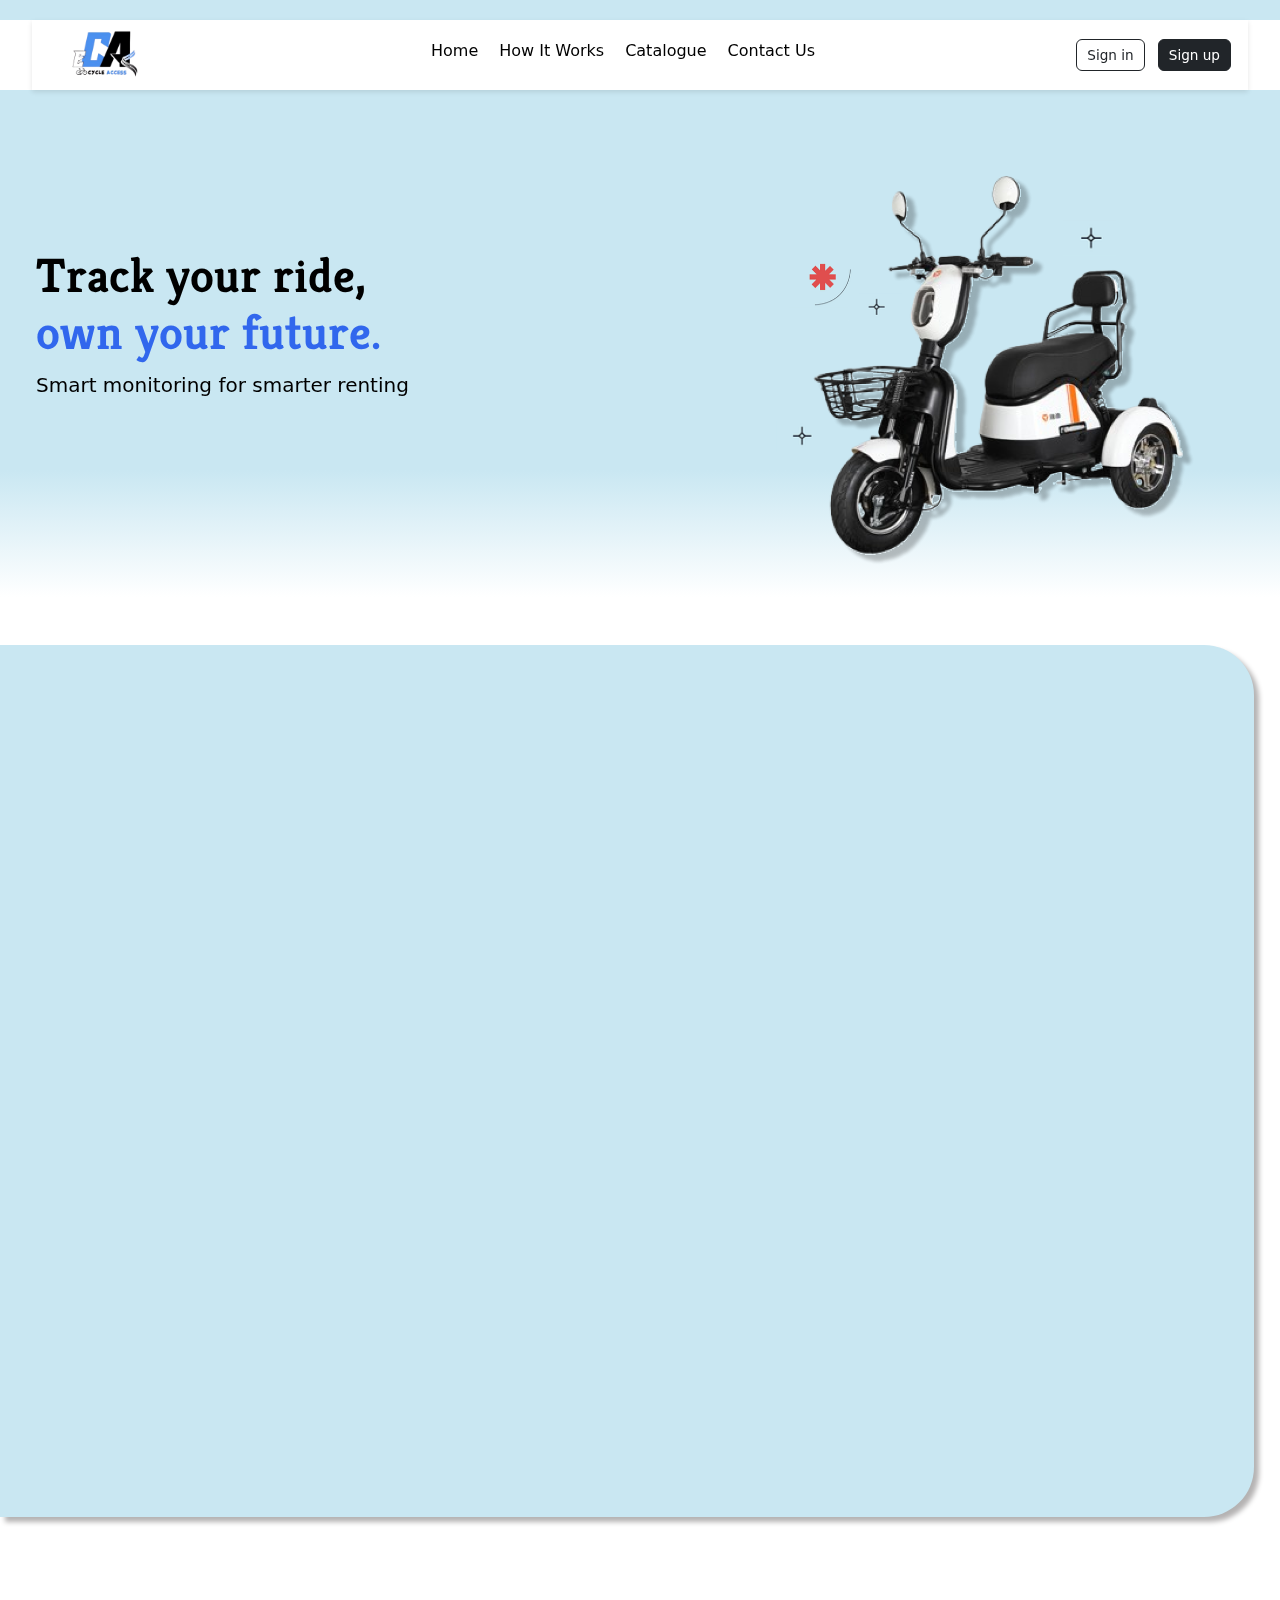
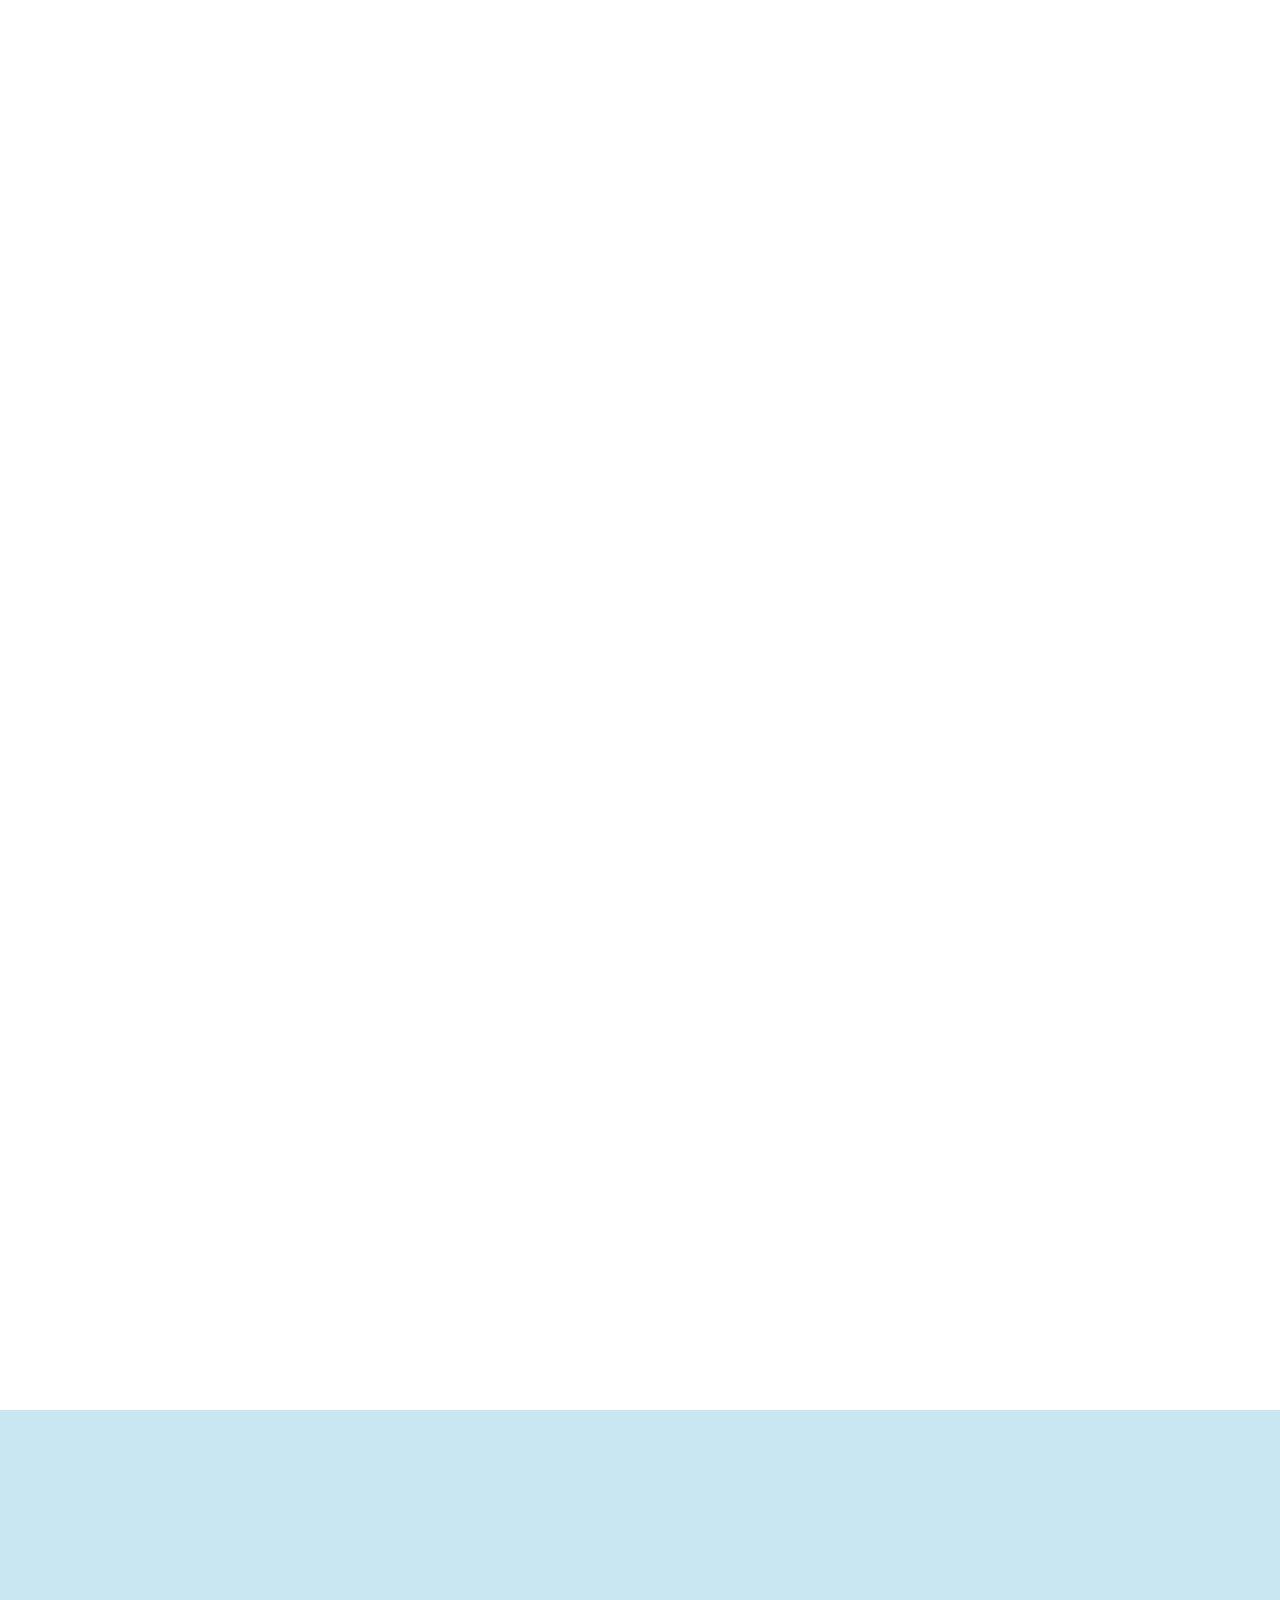
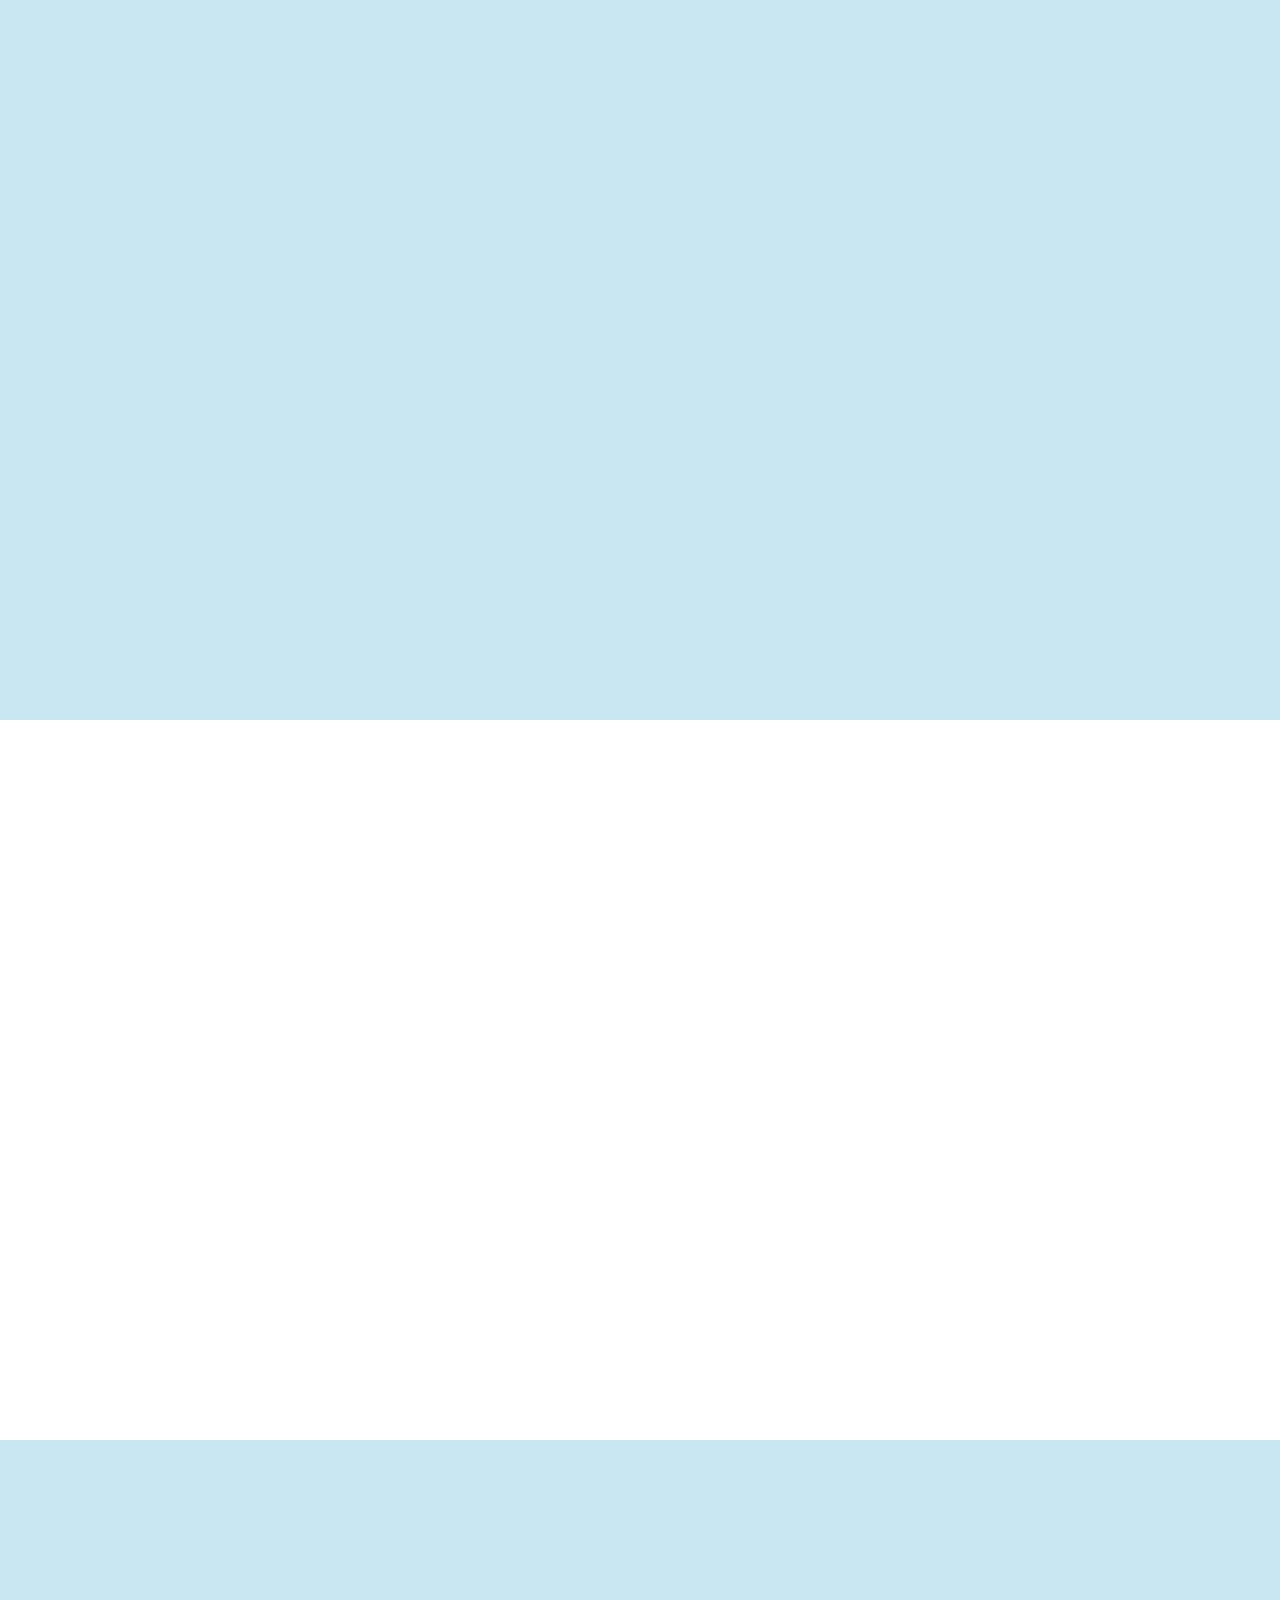
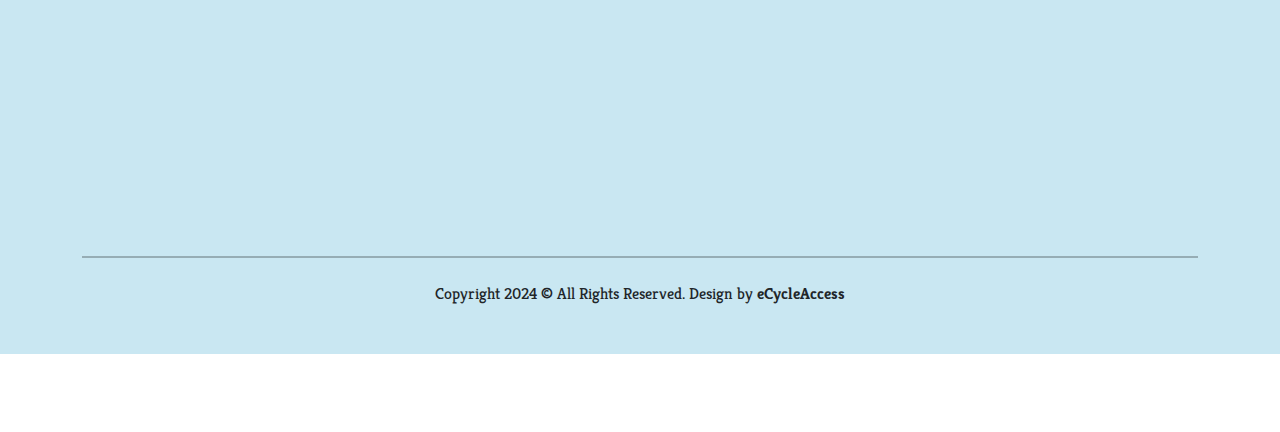
<file: index.html>
<!DOCTYPE html>
<html lang="en">

<head>
    <link rel="shortcut icon" href="img/logoicon.png" type="image/x-icon">
    <title>eCycleAccess</title>
    <meta charset="utf-8">
    <meta name="viewport" content="width=device-width, initial-scale=1">
    <link href="https://fonts.googleapis.com/css2?family=Kreon:wght@400;700&family=Inter:wght@400;500;700&display=swap"
        rel="stylesheet">
    <link rel="stylesheet" href="https://cdnjs.cloudflare.com/ajax/libs/font-awesome/6.7.1/css/all.min.css">
    <link rel="stylesheet" href="https://cdn.jsdelivr.net/npm/bootstrap@5.3.0-alpha3/dist/css/bootstrap.min.css">
    <link href="https://cdn.jsdelivr.net/npm/aos@2.3.4/dist/aos.css" rel="stylesheet">
    <link rel="stylesheet" href="css/index.css">
</head>

<body>
    <div class="container-fluid navbg">
    </div>

    <!-- Navbar -->
    <nav class="navbar container-fluid navbar-expand-sm sticky-top text-center mx-auto">
        <div class="container-fluid">
            <a class="navbar-brand" href="#home">
                <img src="img/mainlogo.png" alt="Logo" height="50">
            </a>
            <button class="navbar-toggler" type="button" data-bs-toggle="collapse" data-bs-target="#mynavbar">
                <span class="navbar-toggler-icon"></span>
            </button>
            <div class="collapse navbar-collapse" id="mynavbar">
                <ul class="navbar-nav ms-auto">
                    <li class="nav-item">
                        <a class="nav-link" href="#home">Home</a>
                    </li>
                    <li class="nav-item">
                        <a class="nav-link" href="#hiw">How It Works</a>
                    </li>
                    <li class="nav-item">
                        <a class="nav-link" href="#catalogue">Catalogue</a>
                    </li>
                    <li class="nav-item">
                        <a class="nav-link mb-2" href="#contacts">Contact Us</a>
                    </li>
                </ul>
                <form class="d-inline-block ms-auto">
                    <div>
                        <a href="signInForm.html" class="btn btn-outline-dark me-2">Sign in</a>
                        <a href="signUpForm.html" class="btn btn-dark">Sign up</a>
                    </div>
                </form>
            </div>
        </div>
    </nav>

    <!-- Main content -->
    <main id="home">
        <div class="container-fluid main-content" style="background-color: #f8f9fa; overflow: hidden;">
            <div class="row align-items-center">
                <!-- Text Content -->
                <div class="col-12 col-md-6 p-4 p-md-5 text-center text-md-start text-black" data-aos="fade-right"
                    data-aos-duration="800">
                    <h3 class="display-5 fw-bold">
                        Track your ride, <br><span>own your future.</span>
                    </h3>
                    <p class="lead">Smart monitoring for smarter renting</p>
                </div>
                <!-- Image Content -->
                <div class="col-12 col-md-6 d-flex justify-content-center align-items-center" data-aos="zoom-in"
                    data-aos-duration="800">
                    <img src="img/Main BGIMG.png" alt="E-bike Image" class="img-fluid w-100"
                        style="max-width: 500px; max-height: 100%; object-fit: contain;">
                </div>
            </div>
        </div>
    </main>

    <div class="w-100 mb-5"></div>


    <section id="hiw" class="py-5 mt-5">
        <div class="container text-dark holder">
            <div class="row about">
                <!-- Introduction Column -->
                <div class="col-lg-4 col-12 d-flex flex-column justify-content-center text-center text-lg-start p-5"
                    data-aos="fade-up" data-aos-duration="200">
                    <h4>How E-bike and E-trike Rent-to-Own Works</h4>
                    <p>
                        Rent-to-Own Programs for e-bikes and e-trikes offer a flexible and affordable way to acquire
                        these sustainable vehicles.
                    </p>
                </div>

                <!-- Steps Column -->
                <div class="col-lg-8 col-12">
                    <div class="row content px-3 px-lg-5">
                        <!-- Step 01 -->
                        <div class="col-lg-6 col-md-6 col-sm-12 mb-4" data-aos="fade-up" data-aos-delay="200">
                            <div class="step-number me-3">01</div>
                            <div class="stepcontent">
                                <h5>Selection & Application</h5>
                                <p>
                                    Choose your e-bike or e-trike and submit an application with required IDs and
                                    Barangay Clearance. The provider will review your eligibility.
                                </p>
                            </div>
                        </div>

                        <!-- Step 02 -->
                        <div class="col-lg-6 col-md-6 col-sm-12 mb-4" data-aos="fade-up" data-aos-delay="200">
                            <div class="step-number me-3">02</div>
                            <div class="stepcontent">
                                <h5>Contract & Agreement</h5>
                                <p>
                                    Upon approval, sign a contract detailing monthly payments, total duration, and any
                                    fees.
                                </p>
                            </div>
                        </div>

                        <div class="w-100 mb-4"></div>

                        <!-- Step 03 -->
                        <div class="col-lg-6 col-md-6 col-sm-12 mb-4" data-aos="fade-up" data-aos-delay="200">
                            <div class="step-number me-3">03</div>
                            <div class="stepcontent">
                                <h5>Monthly Payments</h5>
                                <p>
                                    Make regular payments according to the contract terms, typically for 12-24 months.
                                </p>
                            </div>
                        </div>

                        <!-- Step 04 -->
                        <div class="col-lg-6 col-md-6 col-sm-12 mb-4" data-aos="fade-up" data-aos-delay="200">
                            <div class="step-number me-3">04</div>
                            <div class="stepcontent">
                                <h5>Ownership</h5>
                                <p>
                                    Once all payments are complete, you own the e-bike or e-trike.
                                </p>
                            </div>
                        </div>
                    </div>
                </div>
            </div>
        </div>
    </section>

    <section id="catalogue" class="container">
        <!-- Popular Section -->
        <div data-aos="fade-up">
            <h4>Popular</h4>

            <div id="popularCarousel" class="carousel slide d-md-none" data-bs-ride="carousel">
                <div class="carousel-inner" id="carouselPopularItems"></div>
                <button class="carousel-control-prev" type="button" data-bs-target="#popularCarousel"
                    data-bs-slide="prev">
                    <span class="carousel-control-prev-icon" aria-hidden="true"></span>
                    <span class="visually-hidden">Previous</span>
                </button>
                <button class="carousel-control-next" type="button" data-bs-target="#popularCarousel"
                    data-bs-slide="next">
                    <span class="carousel-control-next-icon" aria-hidden="true"></span>
                    <span class="visually-hidden">Next</span>
                </button>
            </div>

            <div class="row d-none d-md-flex" id="gridPopularItems"></div>
        </div>

        <!-- Recommendation Section -->
        <div data-aos="fade-up">
            <h4>Recommendation</h4>

            <!-- Carousel for Smaller Devices -->
            <div id="recommendationCarousel" class="carousel slide d-md-none" data-bs-ride="carousel">
                <div class="carousel-inner" id="carouselItems">
                    <!-- Carousel items will be inserted here by JavaScript -->
                </div>
                <button class="carousel-control-prev" type="button" data-bs-target="#recommendationCarousel"
                    data-bs-slide="prev">
                    <span class="carousel-control-prev-icon" aria-hidden="true"></span>
                    <span class="visually-hidden">Previous</span>
                </button>
                <button class="carousel-control-next" type="button" data-bs-target="#recommendationCarousel"
                    data-bs-slide="next">
                    <span class="carousel-control-next-icon" aria-hidden="true"></span>
                    <span class="visually-hidden">Next</span>
                </button>
            </div>

            <!-- Grid for Larger Devices -->
            <div class="row d-none d-md-flex" id="gridItems">
                <!-- Grid items will be inserted here by JavaScript -->
            </div>
        </div>
        <div class="row d-none d-md-flex" id="gridPopularItems"></div>

        <div class="text-center mt-4" data-aos="fade-up" data-aos-delay="100">
            <button id="showMoreBtn" class="btn btn-primary">Show More</button>
        </div>

        <div id="moreProducts" class="d-none">
            <h4 class="text-center mt-5">More Products</h4>

            <div id="carouselMoreItems" class="carousel slide d-md-none" data-bs-ride="carousel" data-aos="fade-in"
                data-aos-delay="100">
                <div class="carousel-inner" id="carouselMoreItemsContent"></div>
                <button class="carousel-control-prev" type="button" data-bs-target="#carouselMoreItems"
                    data-bs-slide="prev">
                    <span class="carousel-control-prev-icon" aria-hidden="true"></span>
                    <span class="visually-hidden">Previous</span>
                </button>
                <button class="carousel-control-next" type="button" data-bs-target="#carouselMoreItems"
                    data-bs-slide="next">
                    <span class="carousel-control-next-icon" aria-hidden="true"></span>
                    <span class="visually-hidden">Next</span>
                </button>
            </div>

            <div class="row d-none d-md-flex" id="gridMoreItems" data-aos="fade-in" data-aos-delay="100"></div>
        </div>

    </section>

    <div class="container justify-content-center titlecontacts">
        <h1 class="display-3 display-sm-4 display-md-5 display-lg-4" data-aos="fade-up">Contact <span>Us</span></h1>
    </div>
    <section id="contacts">
        <div class="container-fluid ">
            <div class="row">
                <div class="col-11 mx-auto text-center intro" data-aos="zoom-in">
                    <p>We’d love to hear from you ! Whether you have a question, comment, suggestion, please feel free
                        to contact us.</p>
                </div>
                <div class="col-12 col-md-6 d-flex justify-content-center align-items-center" data-aos="zoom-in"
                    data-aos-delay="200">
                    <img src="img/Main BGIMG.png" class="img-fluid" alt="Responsive Image">
                </div>
                <div class="col-12 col-md-6 align-items-center container-fluid" data-aos="fade-up" data-aos-delay="200">
                    <div class="contactform">
                        <form class="form">
                            <div class="descr text-center">Get in <span>Touch</span></div>
                            <div class="input">
                                <input required autocomplete="off" type="text" id="name">
                                <label for="name">Name :</label>
                            </div>

                            <div class="input">
                                <input required autocomplete="off" name="email" type="email" id="email">
                                <label for="email">E-mail :</label>
                            </div>

                            <div class="input">
                                <input required autocomplete="off" name="contactno" type="tel" id="contactno">
                                <label for="contactno">Contact No :</label>
                            </div>

                            <div class="input">
                                <textarea required cols="30" rows="1" id="message"></textarea>
                                <label for="message">Message :</label>
                            </div>
                            <button class="btn btn-primary">Submit</button>
                        </form>
                    </div>
                    <div class="socmeds">
                        <h5 data-aos="fade-in" data-aos-delay="40">Follow Us On</h5>
                        <div class="row d-flex align-items-center">
                            <div class="icon">
                                <img src="img/Facebook.png" alt="fb" class="avatar" data-aos="fade-up"
                                    data-aos-delay="50">
                                <img src="img/Instagram.png" alt="ig" class="avatar" data-aos="fade-up"
                                    data-aos-delay="80">
                                <img src="img/Youtube.png" alt="yt" class="avatar" data-aos="fade-up"
                                    data-aos-delay="100">
                                <img src="img/Twitter.png" alt="x" class="avatar" data-aos="fade-up"
                                    data-aos-delay="120">
                            </div>
                        </div>
                    </div>
                </div>
            </div>
        </div>
    </section>
    <div class="container-fluid map-container">
        <iframe
            src="https://www.google.com/maps/embed?pb=!1m18!1m12!1m3!1d3925.9697333789322!2d123.94433857325608!3d10.264022268439627!2m3!1f0!2f0!3f0!3m2!1i1024!2i768!4f13.1!3m3!1m2!1s0x33a99b645bd75867%3A0xfad83142dc06e27e!2sEBIKE%20NWOW%20DEALER%20CORDOVA%20BRANCH!5e0!3m2!1sen!2sph!4v1733141724147!5m2!1sen!2sph"
            allowfullscreen="" loading="lazy" referrerpolicy="no-referrer-when-downgrade" data-aos="zoom-in">
        </iframe>
    </div>

    <footer class="footer py-5">
        <div class="container" data-aos="fade-up">
            <div class="row text-center justify-content-center text-md-start">
                <div class="col-12 col-md-3 mb-3 mb-md-0">
                    <a href="#">
                        <img src="img/mainlogo.png" alt="Logo" height="100" class="mb-3">
                    </a>
                    <p class="slogan fw-light text-center">Track your ride, own your future</p>
                    <div class="d-flex justify-content-center gap-2 mt-3 mb-4">
                        <img src="img/Facebook.png" alt="Facebook" class="social-icon" width="30">
                        <img src="img/Instagram.png" alt="Instagram" class="social-icon" width="30">
                        <img src="img/Youtube.png" alt="YouTube" class="social-icon" width="30">
                        <img src="img/Twitter.png" alt="Twitter" class="social-icon" width="30">
                    </div>
                </div>
            </div>

            <div class="row text-center text-md-start justify-content-center">
                <div class="col-12 col-sm-3 mb-3 mb-md-0" data-aos="fade-up">
                    <h5 class="fw-bold">Quick Links</h5>
                    <ul class="list-unstyled">
                        <li><a href="#" class="text-decoration-none text-dark">How It Works</a></li>
                        <li><a href="#" class="text-decoration-none text-dark">Catalogue</a></li>
                        <li><a href="#" class="text-decoration-none text-dark">Contact Us</a></li>
                    </ul>
                </div>

                <div class="col-12 col-sm-3 mb-3 mb-md-0" data-aos="fade-up">
                    <h5 class="fw-bold">Services</h5>
                    <ul class="list-unstyled">
                        <li><a href="#" class="text-decoration-none text-dark">Lorem Ipsum</a></li>
                        <li><a href="#" class="text-decoration-none text-dark">Lorem Ipsum</a></li>
                        <li><a href="#" class="text-decoration-none text-dark">Lorem Ipsum</a></li>
                    </ul>
                </div>

                <div class="col-12 col-sm-3 mb-3 mb-md-0" data-aos="fade-up">
                    <h5 class="fw-bold">Information</h5>
                    <ul class="list-unstyled info">
                        <li><i class="fa-solid fa-phone-volume me-2"></i>
                            <a href="#" class="text-decoration-none text-dark">+63 123-4567-891</a>
                        </li>
                        <li><i class="fa-solid fa-envelope me-2"></i>
                            <a href="#" class="text-decoration-none text-dark">ecycleaccess@gmail.com</a>
                        </li>
                        <li><i class="fa-solid fa-map-location-dot me-2"></i>
                            <a href="#" class="text-decoration-none text-dark">123 Poblacion St., Blg City, PKU
                                12345</a>
                        </li>
                    </ul>
                </div>

                <div class="col-12 col-sm-3 mb-3 mb-md-0" data-aos="fade-up">
                    <h5 class="fw-bold">Opening Hours</h5>
                    <ul class="list-unstyled">
                        <li>Monday - Friday (8:00 am - 5:00 pm)</li>
                    </ul>
                </div>
            </div>
        </div>

        <!-- Divider Line -->
        <div class="container">
            <hr class="divider-line my-4">
        </div>

        <!-- Footer Credits -->
        <p class="text-center mb-0">
            Copyright 2024 © All Rights Reserved. Design by <strong>eCycleAccess</strong>
        </p>
    </footer>
    <script src="https://cdn.jsdelivr.net/npm/aos@2.3.4/dist/aos.js"></script>
    <script src="https://cdn.jsdelivr.net/npm/bootstrap@5.3.0-alpha1/dist/js/bootstrap.bundle.min.js"></script>
    <script src="script.js"></script>

</body>

</html>
</file>
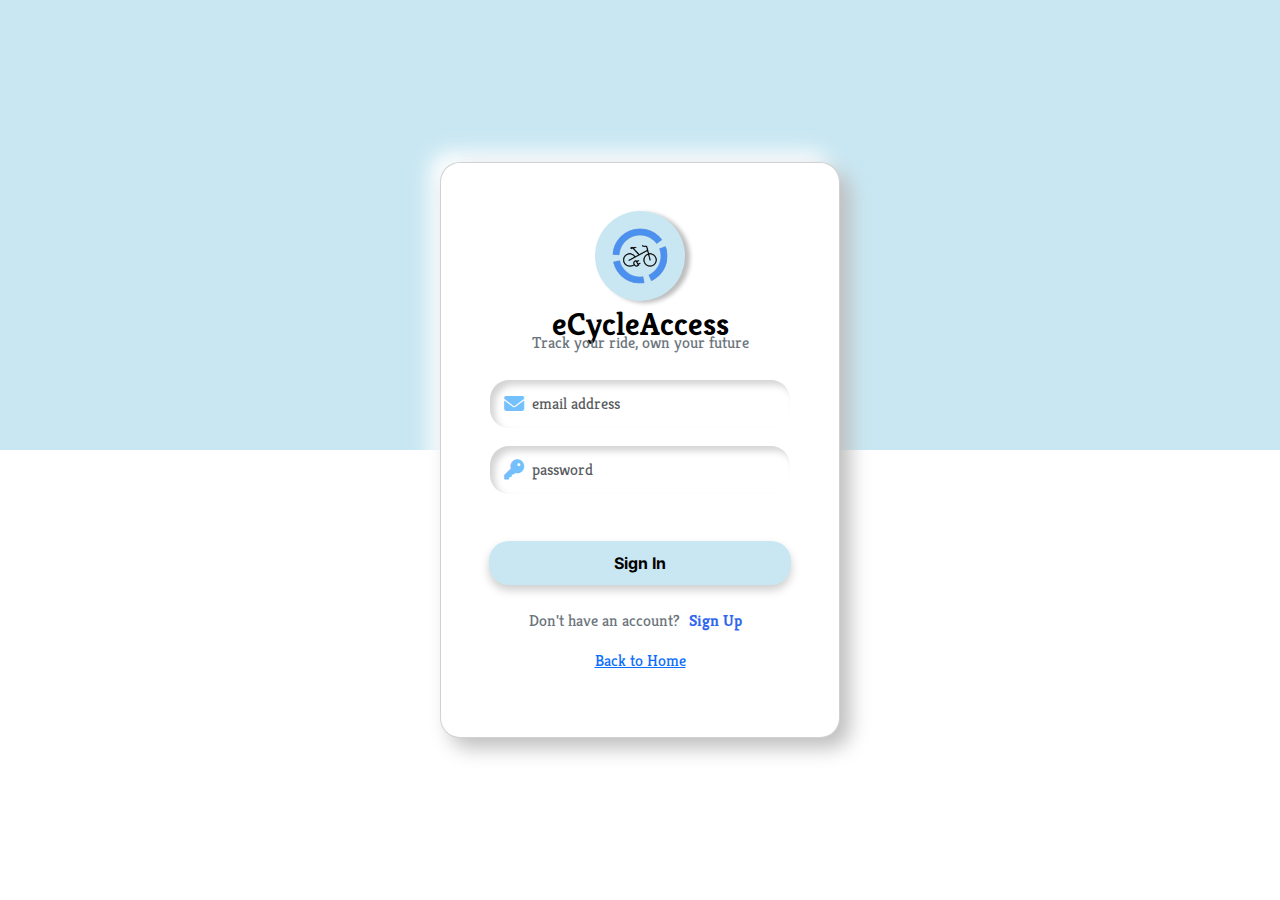
<file: signInForm.html>
<!DOCTYPE html>
<html lang="en">

<head>
    <meta charset="UTF-8">
    <meta name="viewport" content="width=device-width, initial-scale=1.0">
    <title>eCycleAccess - Sign In/Sign Up</title>
    <link href="https://cdn.jsdelivr.net/npm/bootstrap@5.3.0-alpha3/dist/css/bootstrap.min.css" rel="stylesheet">
    <link rel="stylesheet" href="https://cdnjs.cloudflare.com/ajax/libs/font-awesome/6.7.1/css/all.min.css">
    <link href="https://fonts.googleapis.com/css2?family=Kreon:wght@400;700&family=Inter:wght@400;500;700&display=swap"
        rel="stylesheet">
    <link href="https://cdn.jsdelivr.net/npm/aos@2.3.4/dist/aos.css" rel="stylesheet">
    <link rel="stylesheet" href="css/signIn.css">
    <link rel="stylesheet" href="css/animation.css">
</head>
<body>
    <!-- Main Content -->
    <div class="container-fluid custom-bg vh-100 d-flex justify-content-center align-items-center">
        <div class="card container-fluid neumorphic p-5 fade-in-slide-up">
            <!-- Sign In and Sign Up Forms Wrapper -->
            <div class="form-wrapper">
                <!-- Sign In Form -->
                <form id="sign-in-form" class="form active fade-in-slide-up">
                    <div class="text-center mb-4 logoholder">
                        <div class="container roundbg"></div>
                        <img src="img/logoicon.png" class="iconlogo" alt="Bike Icon">
                        <h2 class=" text-dark logotxt">eCycleAccess</h2>
                        <p class="text-muted logotxt">Track your ride, own your future</p>
                    </div>
                    <div class="mb-3 input-icons">
                        <i class="fa-solid fa-envelope icon"></i>
                        <input type="email" class="form-control neumorphic-input" placeholder="email address" required>
                    </div>
                    <div class="mb-3 input-icons">
                        <i class="fa-solid fa-key icon"></i>
                        <input type="password" class="form-control neumorphic-input" placeholder="password" required>
                    </div>
                    <div class="d-grid">
                        <button type="submit" class="btn neumorphic-btn" >Sign In</button>
                    </div>
                    <p class="mt-4 text-muted text-center btmtxt">
                        Don't have an account? <a class="switch text-primary signup" href="signUpForm.html">Sign Up</a>
                    </p>
                    <p class="text-center bth"> <a href="index.html">Back to Home</a></p>
                </form>

               </div>
        </div>
    </div>
    </div>
    <script src="https://cdn.jsdelivr.net/npm/bootstrap@5.3.0-alpha3/dist/js/bootstrap.bundle.min.js"></script>
    <!-- <script>
        // Form Switching Logic
        const switchToSignup = document.getElementById("switch-to-signup");
        const switchToSignin = document.getElementById("switch-to-signin");

        const signInForm = document.getElementById("sign-in-form");
        const signUpForm = document.getElementById("sign-up-form");

        switchToSignup.addEventListener("click", () => {
            signInForm.classList.remove("active");
            signUpForm.classList.add("active");
        });

        switchToSignin.addEventListener("click", () => {
            signUpForm.classList.remove("active");
            signInForm.classList.add("active");
        });

    </script> -->
</body>

</html>
</file>
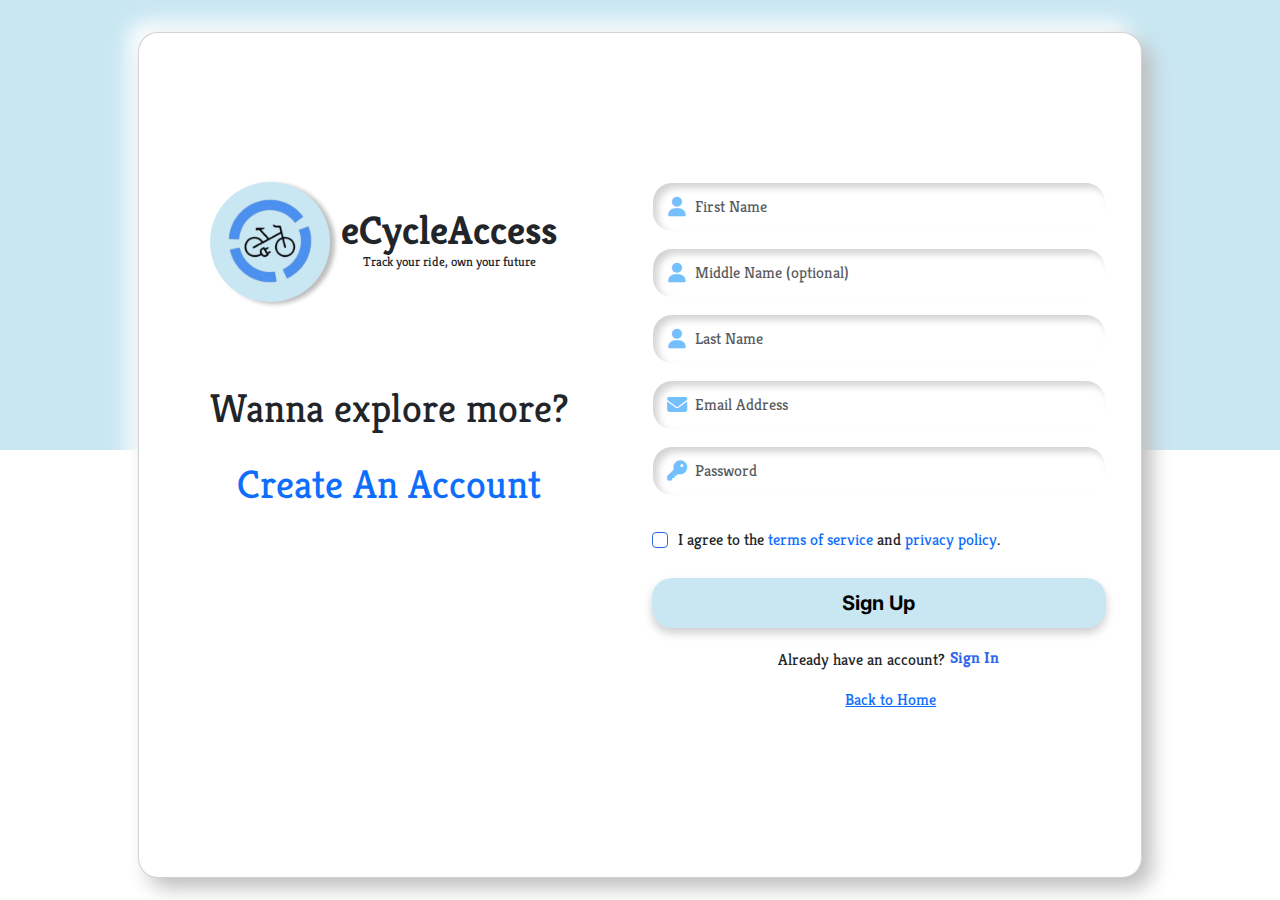
<file: signUpForm.html>
<!DOCTYPE html>
<html lang="en">
<head>
  <meta charset="UTF-8">
  <meta name="viewport" content="width=device-width, initial-scale=1.0">
  <title>eCycleAccess Signup Page</title>
  <link href="https://cdn.jsdelivr.net/npm/bootstrap@5.3.0-alpha3/dist/css/bootstrap.min.css" rel="stylesheet">
  <link rel="stylesheet" href="https://cdnjs.cloudflare.com/ajax/libs/font-awesome/6.7.1/css/all.min.css">
  <link href="https://fonts.googleapis.com/css2?family=Kreon:wght@400;700&family=Inter:wght@400;500;700&display=swap"
      rel="stylesheet">
  <link href="https://cdn.jsdelivr.net/npm/aos@2.3.4/dist/aos.css" rel="stylesheet">
  <link rel="stylesheet" href="css/signUp.css">
  <link rel="stylesheet" href="css/animation.css">
</head>
<body>

  <div class="container-fluid custom-bg vh-100 d-flex justify-content-center align-items-center">
<div class="card fade-in-slide-up">
  <div class="container my-5">
    <div class="row signup-container">
      <div class="col-md-6 col-sm-4">
        <div class="col-md-6 col-sm-4 left-sectiontop">
          <div class="d-flex flex-column logocontainer">
            <div class="container roundbg"></div>
            <img src="img/logoicon.png" class="iconlogo" alt="Bike Icon">  
          </div>
          </div>
          <div class="logotxt d-flex flex-column align-items-center">
            <h2>eCycleAccess</h2>
            <p>Track your ride, own your future</p>  
          </div>
        <!-- Left Section -->
        <div class="d-flex flex-column align-items-center abouttxt">
          <p>Wanna explore more?</p>
          <span><a href="#">Create An Account</a></span>
        </div>
      </div>
     
      <!-- Right Section -->
      <div class="col-md-6">
        <form id="sign-up-form" class="form fade-in-slide-up">
           <div class="mb-3 input-icons">
            <i class="fa-solid fa-user icon"></i>
              <input type="text" class="form-control neumorphic-input" placeholder="First Name" required>
          </div>
           <div class="mb-3 input-icons">
            <i class="fa-solid fa-user icon"></i>
              <input type="text" class="form-control neumorphic-input" placeholder="Middle Name (optional)">
          </div>
          <div class="mb-3 input-icons">
              <i class="fa-solid fa-user icon"></i>
              <input type="text" class="form-control neumorphic-input" placeholder="Last Name" required>
          </div>
           <div class="col-4 mb-3 input-icons">
            <i class="fa-solid fa-envelope icon"></i>
              <input type="email" class="form-control neumorphic-input" placeholder="Email Address" required>
          </div>
           <div class="mb-3 input-icons">
            <i class="fa-solid fa-key icon"></i>
              <input type="password" class="form-control neumorphic-input" placeholder="Password" required>
          </div>
          <div class="form-check mb-3 d-flex align-items-center">
            <input class="form-check-input mt-3" type="checkbox" id="terms">
            <label class="form-check-label mt-3" for="terms">
               I agree to the <a href="#">terms of service</a> and <a href="#">privacy policy</a>.
            </label>
          </div>
          <button type="submit" class="btn btn-submit neumorphic-btn"><p>Sign Up</p></button>
        </form>
        <div class="text-center btmtxt d-flex align-items-center justify-content-center">
         <p>Already have an account?</p>  <a href="signInForm.html" class="signin">Sign In</a>
        </div>
        <div>
          <p class="text-center bth"> <a href="index.html">Back to Home</a></p>
         </div>
      </div>
    </div>
  </div>
</div>
 </div>

  <script src="https://cdn.jsdelivr.net/npm/bootstrap@5.3.0/dist/js/bootstrap.bundle.min.js"></script>
</body>
</html>
</file>
<file: css/index.css>
* {
    padding: 0;
    margin: 0;
    box-sizing: border-box;
    scroll-behavior: smooth;

}

body {
    background-color: white;
}

section {
    padding-top: 60px;
}

.navbg {
    z-index: -1;
    height: 20px;
    background: #C9E7F2;
}

.navbar {
    background-color: white;
    z-index: 1000;
    top: 10px;
    width: 95%;
    color: black;
    padding: 5px;
    box-shadow: 0 2px 5px rgba(0, 0, 0, 0.1);
    margin: 0 auto;
}

.navbar-nav li a {
    color: black;
    text-decoration: none;
    position: relative;
    padding: 5px;
    transition: color 0.3s ease-in-out;
    justify-content: space-between;
    margin-right: 5px;
}

.navbar-nav a::before {
    content: '';
    position: absolute;
    bottom: 0;
    left: 0;
    width: 0;
    height: 3px;
    background-color: #3167ED;
    transition: width 1s ease-in-out;
}

.navbar-nav a:hover::before,
.navbar-nav a.active::before {
    width: 100%;
}

.navbar-nav a:hover {
    color: #3167ED;
}



main .main-content {
    background: linear-gradient(to bottom,
            #C9E7F2 0%,
            #C9E7F2 75%,
            white 100%);
    padding: 20px 0;
}

main .main-content h3 {
    margin-top: -20px;
    font-family: 'Kreon', sans-serif;
    font-size: 3rem;
    line-height: 1.2;
}

main .main-content h3 span {
    color: #3167ED;
}

main .main-content p {
    font-size: 1.25rem;
    font-weight: 300;
    margin-bottom: 20px;
}

main .main-content img {
    margin-top: -10px;
    width: 100%;
    max-width: 500px;
    height: auto;
    object-fit: contain;
    display: block;
    margin-left: auto;
    margin-right: auto;
}

#hiw {
    font-family: 'Kreon';
    width: 98%;
    background: #C9E7F2;
    border-radius: 0 50px 50px 0;
    box-shadow: 5px 5px 5px rgb(181, 179, 179);
}

#hiw .holder {
    padding: 10vh 20px;
}


#hiw .step-number {
    font-size: 80px;
    font-weight: 900;
    margin-bottom: 10px;
    color: #3167ED;
    ;
}

#hiw .stepcontent h5 {
    font-weight: 900;
}

#hiw .stepcontent {
    width: 260px;
    font-weight: normal;
}

.steps-divider {
    margin-bottom: 120px;
}

#catalogue h4 {
    font-family: 'Kreon';
    font-size: 20px;
    margin-top: 100px;
    margin-left: 40px;
    margin-bottom: 20px;
}

.carousel-control-prev-icon,
.carousel-control-next-icon {
    background-color: #007bff;
    border-radius: 50%;
    width: 40px;
    height: 40px;
}

.carousel-control-prev-icon:hover,
.carousel-control-next-icon:hover {
    background-color: #0056b3;
}

.product-card {
    box-shadow: 0.5px 2px 0.5px 1px #bebebe;
    border-radius: 10px;
    transition: transform 0.3s ease;
    overflow: hidden;
    border: none;
    margin: 10px;
}

.product-card:hover {
    transform: translateY(-10px);
}

.image-container {
    position: relative;
    height: 150px;
    overflow: hidden;
}

.card-img-top {
    width: 100%;
    height: 100%;
    object-fit: contain;
}

.card-body {
    text-align: center;
    padding: 15px;
}

.card-title {
    font-family: 'Inter', sans-serif;
    display: flex;
    margin-left: 15px;
    font-size: 15px;
    font-weight: lighter;
}

.card-text {
    font-size: 0.9rem;
    color: #6c757d;
    margin: 5px 0;
}

.btn {
    font-size: 0.85rem;
    padding: 5px 10px;
}

.cardbtm {
    justify-content: space-between;
}

.btnbtm {
    border-radius: 10px;
    width: 140px;
    margin: 20px;
    text-align: center;
}

@media (max-width: 767px) {
    #catalogue h4 {
        font-size: 18px;
        margin-left: 10px;
        text-align: center;
    }

    .carousel-control-prev-icon,
    .carousel-control-next-icon {
        width: 30px;
        height: 30px;
    }

    .product-card {
        width: 100%;
        margin: 5px 0;
    }

    .card-body {
        padding: 10px;
    }

    .card-title {
        font-size: 14px;
        margin-left: 0;
    }

    .card-text {
        font-size: 0.8rem;
    }

    .btn {
        font-size: 0.75rem;
        padding: 4px 8px;
    }

    .btnbtm {
        width: 120px;
        margin: 10px;
    }
}

@media (min-width: 768px) and (max-width: 991px) {
    #catalogue h4 {
        font-size: 18px;
        margin-left: 20px;
        text-align: left;
    }

    .carousel-control-prev-icon,
    .carousel-control-next-icon {
        width: 35px;
        height: 35px;
    }

    .product-card {
        width: 100%;
        height: 0;
        padding-top: 210px;
        position: relative;
        overflow: hidden;
        border-radius: 10px;
    }

    .product-card .image-container {
        position: absolute;
        top: 0;
        left: 0;
        right: 0;
        bottom: 0;
    }

    .product-card .card-img-top {
        margin: 0;
        width: 100%;
        height: auto;
        object-fit: cover;
        z-index: -1;
    }

    .product-card .card-title {
        position: absolute;
        top: 12%;
        left: 10%;
        right: 10%;
        font-size: 10px;
        font-weight: bold;
        color: white;
        background: rgba(0, 0, 0, 0.5);
        padding: 5px 10px;
        border-radius: 5px;
        z-index: 2;
    }

    .card-body {
        position: absolute;
        bottom: 0;
        width: 100%;
        padding: 5px;
        box-sizing: border-box;
        z-index: 1;
    }

    .card-text {
        margin-left: 10px;
        font-size: 12px;
        color: #6c757d;
    }

    .rent-btn {
        font-size: 10px;
        width: 50%;
        height: 30px;
    }

    .btnbtm {
        width: 130px;
        margin-top: 10px;
        text-align: center;
    }
}

.titlecontacts h1 {
    font-family: 'Kreon';
    color: #000;
    font-weight: 700;
    margin-top: 20px;
    margin-bottom: 20px;
}

.titlecontacts h1 span {
    color: #3167ED;
}


@media (max-width: 576px) {
    .titlecontacts h1 {
        text-align: center;
        font-size: 40px;
    }
}

@media (min-width: 576px) and (max-width: 992px) {
    .titlecontacts h1 {
        font-size: 36px;
    }
}

@media (min-width: 992px) {
    .titlecontacts h1 {
        font-size: 48px;
    }
}


#contacts {
    font-family: 'Kreon';
    background: #C9E7F2;
}

#contacts .img-fluid {
    min-width: 100%;
    transform: scaleX(-1);
    height: auto;
    object-fit: contain;
    padding: 10px;
}

#contacts .intro {
    justify-content: center;
    font-size: 20px;
    word-spacing: 15px;
    margin-top: 30px;
    margin-bottom: 40px;
}

.contactform {
    align-items: center;
    flex-direction: column;
    display: flex;
    justify-content: center;
    margin: auto;
    font-family: 'Kreon';
    position: relative;
    border-radius: 10px;
    background: white;
    box-shadow: rgba(0, 0, 0, 0.24) -14px 10px 4px 0px;
}

.descr {
    font-size: 30px;
    font-weight: 500;
    color: #000;
    margin-bottom: 10px;
    margin: 20px;
}

.descr span {
    color: #3167ED;
}

.form {
    display: flex;
    flex-direction: column;
}

.input,
textarea {
    margin: 1em 0;
    width: 100%;
}

.input input,
textarea {
    font-size: 12px;
    padding: 0.7em;
    outline: none;
    color: #000;
    border: none;
    border-bottom: 1.5px solid #000;
    background: transparent;
    border-radius: none;
    width: 100%;
    resize: none;
}

.input label {
    font-size: 15px;
    position: absolute;
    left: 60px;
    color: #3167ED;
    pointer-events: none;
    transition: all 0.5s ease;
}

.input :is(input:focus, input:valid)~label {
    transform: translateY(-70%) scale(.9);
    margin: 0em;
    padding: 0.4em;
    background: transparent;
}

.input textarea:focus~label,
.input textarea:valid~label {
    transform: translateY(-50%) scale(.9);
    margin: 0em;
    padding: 0.4em;
    background: transparent;
}

.inputGroup :is(input:focus, input:valid) {
    border-color: rgb(37, 37, 211);
}

.form button {
    color: white;
    font-size: 15px;
    padding: 10px;
    width: 50%;
    border: none;
    cursor: pointer;
    transition: all 0.3s ease-in-out;
}

.form button:before {
    content: "";
    position: relative;
    bottom: 100%;
    left: 0;
    width: 100%;
    height: 100%;
    background-color: #3167ED;
    opacity: 0;
    transition: opacity 0.3s ease-in-out;
}

.form button:hover:before {
    opacity: 0.2;
}

.form button:hover {
    transform: translateY(-5px);
    box-shadow: 0 5px 15px rgba(0, 0, 0, 0.3);
}

.socmeds {
    align-items: center;
    flex-direction: column;
    display: flex;
    justify-content: center;
    margin: auto;
}

.socmeds h5 {
    margin-top: 70px;
    margin-left: 10px;
    text-shadow: -2px 2px 4px rgba(0, 0, 0, 0.5);
}

.socmeds .icon img {
    margin-bottom: 40px;
    margin-left: 5px;
    height: 40px;
    max-width: 100%;
    box-shadow: -5px 5px 4px rgba(0, 0, 0, 0.3);
    border-radius: 25px;
}


@media (max-width: 576px) {
    .navbar-nav a:hover::before{
    content: '';
    position: absolute;
    left: 50%; 
    transform: translateX(-50%); 
    width: 20%; 
    height: 2px; 
    background-color: currentColor; 
    transition: width 0.3s ease-in-out;
}

.navbar-nav a:hover::after {
   display: none; 
}

    .intro p {
        word-spacing: normal;
        font-size: 15px;
    }

    .contactform {
        width: 90%;
        height: auto;
        padding: 20px;
    }

    .descr {
        font-size: 24px;
        text-align: center;
    }

    .input input,
    .input textarea {
        font-size: 14px;
        padding: 0.8em;
    }
    .input :is(input:focus, input:valid)~label{
        float: left;
    }
    .input label{
        left: 20px;
    }
    .socmeds h5 {
        font-size: 18px;
    }

    .socmeds .icon img {
        height: 30px;
        margin: 10px;
        margin-bottom: 20px;
    }
}

@media (min-width: 576px) and (max-width: 992px) {
    .intro p {
        word-spacing: normal;
    }

    .contactform {
        width: 90%;
        height: auto;
        padding: 30px;
    }

    .descr {
        font-size: 28px;
    }

    .input input,
    .input textarea {
        font-size: 14px;
        padding: 0.8em;
    }

    .socmeds h5 {
        font-size: 20px;
    }

    .socmeds .icon img {
        height: 35px;
        margin: 5px;
        margin-bottom: 20px;
    }
}

@media (min-width: 992px) {
    .contactform {
        width: 60%;
        height: 470px;
        margin-top: 50px;
    }

    .socmeds h5 {
        font-size: 22px;
    }

    .socmeds .icon img {
        height: 40px;

    }
}


.map-container {
    position: relative;
    width: 100%;
    padding-bottom: 56.25%;
    height: 0;
    overflow: hidden;
    max-width: 100%;
}

.map-container iframe {
    position: absolute;
    top: 0;
    left: 0;
    width: 100%;
    height: 50%;
    border: none;
}

.social-icon {
    border-radius: 50%;
    box-shadow: 0px 4px 6px rgba(0, 0, 0, 0.2);
    transition: transform 0.2s ease;
}

.social-icon:hover {
    transform: scale(1.1);
}

.footer {
    font-family: 'Kreon';
    background: #C9E7F2;
    padding: 5rem 0;
}

.footer .row {
    margin-left: 0;
    margin-right: 0;
}

.footer .col-12,
.footer .col-md-3 {
    padding-left: 15px;
    padding-right: 15px;
}

.footer h5 {
    margin-bottom: 1rem;
    font-weight: bold;
}

.footer .list-unstyled {
    padding: 0;
    margin: 0;
}

.footer .list-unstyled li {
    margin-bottom: 0.5rem;

    i {
        color: #3167ED;
    }
}

.footer .social-icon {
    transition: transform 0.3s ease;
    width: 30px;
}

.footer .social-icon:hover {
    transform: scale(1.1);
}

.footer .slogan {
    font-size: 1rem;
}

@media (min-width: 768px) {
    .footer .col-md-3 {
        margin-bottom: 2rem;
    }

    .footer .col-md-3 ul {
        margin-left: 0;
    }

    .footer .col-md-3 h5 {
        font-size: 1.25rem;
    }

    .list-unstyled li {
        display: flexbox;
        flex-direction: column;

        i {
            font-size: 11px;
        }
    }

    .info a {
        font-size: 12px;
    }
}

@media (max-width: 767px) {
    .footer .col-12 {
        margin-bottom: 1.5rem;
        text-align: center;
    }

    .footer .col-12 .icon img {
        width: 30px;
    }

    .footer .col-12 .slogan {
        font-size: 0.875rem;
    }

    .footer .social-icon {
        margin: 0 10px;
    }


    .footer h5 {
        font-size: 1rem;
    }

    .footer .row {
        text-align: center;
    }
}

.divider-line {
    border-top: 2px solid black;
    margin-top: 2rem;
    margin-bottom: 2rem;
}
</file>
<file: css/signIn.css>
* {
    font-family: 'Kreon', sans-serif;
}

.custom-bg {
    background: linear-gradient(to bottom, #C9E7F2 50%, white 50%);
}

.card {
    align-items: center;
    justify-content: center;
    border-radius: 20px;
    background: #ffffff;
    box-shadow: 10px 10px 20px #bebebe, -10px -10px 20px #ffffff;
    width: 100%;
    max-width: 400px; /* Set a max-width for responsiveness */
    margin: 0 auto;  /* Center card on smaller screens */
}

.roundbg {
    width: 90px;
    height: 90px;
    border-radius: 100%;
    background: #C9E7F2;
    box-shadow: 5px 2px 4px #bebebe;
}

.logotxt {
    margin-top: -20px;
}

.iconlogo {
    height: 100px;
    margin-top: -115px;
}

.input-icons {
    width: 100%;
    margin-bottom: 10px;
    position: relative;
}

.input-icons i {
    position: absolute;
}

.icon {
    padding: 15px;
    font-size: 20px;
    color: #74C0FC;
    min-width: 50px;
    text-align: center;
}

.neumorphic-input {
    width: 100%;
    text-indent: 30px;
    border: #00000000 1px solid;
    border-radius: 20px;
    padding: 12px;
    color: #9F9797;
    background: #FFFFFF;
    box-shadow: inset 5px 5px 7px #d4d4d4, inset -4px -4px 8px #ffffff;
    font-size: 16px;
}

.neumorphic-input:focus {
    box-shadow: inset 2px 2px 4px #d4d4d4, inset -2px -2px 4px #ffffff, 0 0 5px rgba(49, 103, 237, 0.5);
    outline: none;
}

.neumorphic-btn {
    background: #C9E7F2;
    color: #000;
    font-family: 'Inter', sans-serif;
    font-weight: 700;
    margin-top: 30px;
    border: none;
    border-radius: 20px;
    padding: 10px;
    font-size: 16px;
    box-shadow: 0px 5px 10px rgba(0, 0, 0, 0.2);
    transition: all 0.3s ease-in-out;
}

.neumorphic-btn:hover {
    background-color: #3167ED;
    color: #ffffff;
    transform: translateY(-3px);
    box-shadow: 0px 8px 15px rgba(0, 0, 0, 0.3);
}

.neumorphic-btn:active {
    background-color: #3167ED;
    color: #ffffff;
    transform: scale(0.95);
    box-shadow: 0px 2px 5px rgba(0, 0, 0, 0.2);
}

.form-wrapper {
    position: relative;
    width: 100%;
    height: 100%;
}

.form {
    display: none;
    opacity: 0;
    transition: all 0.3s ease-in-out;
}

.form.active {
    display: block;
    opacity: 1;
}

h2 {
    font-weight: 700;
    color: #3167ED;
}

.text-primary {
    color: #3167ED !important;
}

.text-muted {
    color: #6c757d !important;
}

.text-dark {
    color: black !important;
}

a.signup::before {
    position: absolute;
    content: '';
    color: #3167ED;
    width: 10%;
}

a.signup {
    color: #3167ED;
    text-decoration: none;
    font-weight: 700;
    position: relative;
    padding: 5px;
    transition: color 0.3s ease-in-out;
    justify-content: space-between;
    margin-right: 5px;
}

a.signup::before {
    content: '';
    position: absolute;
    bottom: 0;
    left: 0;
    width: 0;
    height: 3px;
    background-color: #000;
    transition: width 1s ease-in-out;
}

a.signup:hover::before,
a.signup.active::before {
    width: 100%;
}

a.signup:hover {
    color: #3167ED;
}

.form {
    width: 100%;
    max-width: 400px;
    margin: 0 auto;
}


@media (max-width: 768px) {
    .card {
        width: 90%;
        height: 90%;
    }
    .logoholder{
        margin-top: 10px;
    }
    .iconlogo {
        margin-top: -100px;
        height: 80px;
    }

    .roundbg {
        width: 70px;
        height: 70px;
    }

    .neumorphic-input {
        font-size: 14px;
    }

    .neumorphic-btn {
        margin-top: 10px;
        font-size: 14px;
    }

    .form-wrapper {
        padding: 20px;
    }
    h2 {
        font-size: 24px;
    }
    .bth{
        margin-top: -15px;
    }
}
@media (max-width: 426px) {
    .card {
        margin-top: 10px;
        width: 90%; 
        height: max-content;
    }
    .logoholder{
        margin-top: 50px;
    }
    .iconlogo {
        align-items: center;
        height: 120px;
        margin-top: -130px;
    }

    .roundbg {
        margin-top: -100px;
        width: 100px;
        height: 100px;
    }

    .neumorphic-input {
        width: 100%;
        font-size: 13px;
    }

    .neumorphic-btn {
        font-size: 14px;
        padding: 8px;
    }

    h2.logotxt {
        margin-top: -10px;
        font-size: 20px;
    }
    p.logotxt{
        margin-top: -10px;
        margin-left: 36px;
        font-size: 10px;
        width: 150px;
    }
    .neumorphic-input{
        width: 100%;
        margin-left: 5px;
    }

    .input-icons i {
        font-size: 18px;
    }
    .neumorphic-btn{
        margin-top: 12px;
    }
    .btmtxt{
        font-size: 12px;
    }
    .bth{
        bottom: 0px;
        margin-top: -12px;
        font-size: 12px;
    }

}
@media (max-width: 425px) {
    .card {
        margin-top: 10px;
        width: 90%; 
        height: max-content;
    }
    .logoholder{
        margin-top: 50px;
    }
    .iconlogo {
        align-items: center;
        height: 120px;
        margin-top: -130px;
    }

    .roundbg {
        margin-top: -100px;
        width: 100px;
        height: 100px;
    }

    .neumorphic-input {
        font-size: 13px;
    }

    .neumorphic-btn {
        font-size: 14px;
        padding: 8px;
    }

    h2.logotxt {
        margin-top: -10px;
        font-size: 20px;
    }
    p.logotxt{
        margin-top: -10px;
        margin-left: -10px;
        font-size: 10px;
        width: 150px;
    }
    .neumorphic-input{
        margin-left: -40px;
        width: 200px;
    }

    .input-icons i {
        margin-left: -40px;
        font-size: 18px;
    }
    .neumorphic-btn{
        margin-top: 12px;
    }
    .btmtxt{
        font-size: 12px;
    }
    .bth{
        bottom: 0px;
        margin-top: -12px;
        font-size: 12px;
    }
}


@media (min-width:340px) and (max-width:464px) {
    .card {
        margin-top: 10px;
        width: 90%; 
        height: max-content;
    }
    .logoholder{
        margin-top: 50px;
    }
    .iconlogo {
        align-items: center;
        height: 120px;
        margin-top: -130px;
    }

    .roundbg {
        margin-top: -100px;
        width: 100px;
        height: 100px;
    }

    .neumorphic-input {
        width: 100%;
        font-size: 13px;
    }

    .neumorphic-btn {
        font-size: 14px;
        padding: 8px;
    }

    h2.logotxt {
        margin-top: -10px;
        font-size: 20px;
    }
    p.logotxt{
        margin-top: -10px;
        margin-left: 0px;
        font-size: 10px;
        width: 150px;
    }
    .neumorphic-input{
        width: 250px;
        justify-self: center;
        margin-left:-0px;
    }

    .input-icons i {
        margin-left: -34px;
        font-size: 18px;
    }
    .neumorphic-btn{
        margin-top: 12px;
    }
    .btmtxt{
        font-size: 12px;
        a{
            display: flex;
            justify-content: center;
        }
    }
    .bth{
        bottom: 0px;
        margin-top: -12px;
        font-size: 12px;
    }
    
}
</file>
<file: css/animation.css>
/* animation */

@keyframes fadeInSlideUp {
    0% {
        opacity: 0;
        transform: translateY(30px); 
    }
    100% {
        opacity: 1;
        transform: translateY(0); 
    }
}

.fade-in-slide-up {
    animation: fadeInSlideUp 0.7s ease-out forwards;
}

@keyframes slideOutFadeOut {
    0% {
        opacity: 1;
        transform: translateY(0);
    }
    100% {
        opacity: 0;
        transform: translateY(-30px);
    }
}
</file>
<file: css/signUp.css>
* {
    font-family: 'Kreon';
}

body {
    overflow: hidden;
}

.custom-bg {
    background: linear-gradient(to bottom,
            #C9E7F2 50%,
            white 50%);
}

.card {
    justify-content: center;
    justify-self: center;
    border-radius: 20px;
    background: #ffffff;
    box-shadow: 10px 10px 20px #bebebe, -10px -10px 20px #ffffff;
    width: 80%;
    height: 94%;
    top: 5px;
}

.neumorphic-input {
    width: 95%;
    text-indent: 30px;
    border: #00000000 1px solid;
    border-radius: 20px;
    padding: 12px;
    color: #9F9797;
    background: #FFFFFF;
    box-shadow: inset 5px 5px 7px #d4d4d4, inset -4px -4px 8px #ffffff;
    font-size: 16px;

}


.neumorphic-input:focus {
    box-shadow: inset 2px 2px 4px #d4d4d4, inset -2px -2px 4px #ffffff, 0 0 5px rgba(49, 103, 237, 0.5);
    outline: none;
}

.neumorphic-btn {
    background: #C9E7F2;
    color: #000;
    font-family: 'Inter', sans-serif;
    font-weight: 700;
    margin-top: 10px;
    border: none;
    border-radius: 20px;
    padding: 10px;
    width: 95%;
    font-size: 16px;
    box-shadow: 0px 5px 10px rgba(0, 0, 0, 0.2);
    transition: all 0.3s;
    transition: all 0.3s ease-in-out;
    p{
        margin: 0;
        font-family: 'Inter';
        font-size: 20px;
    }
}

.neumorphic-btn:hover {
    background-color: #3167ED;
    color: #ffffff;
    transform: translateY(-3px);
    box-shadow: 0px 8px 15px rgba(0, 0, 0, 0.3);
}

.neumorphic-btn:active {
    background-color: #3167ED;
    color: #ffffff;
    transform: scale(0.95);
    box-shadow: 0px 2px 5px rgba(0, 0, 0, 0.2);
}

.form-check-label a {
    text-decoration: none;
}

.form-check-input {
    border: 1px #3167ED solid;
    margin-right: 10px;
}

.input-icons {
    width: 100%;
    margin-bottom: 10px;
}

.input-icons i {
    position: absolute;
}

.icon {
    padding: 15px;
    font-size: 20px;
    color: #74C0FC;
    min-width: 50px;
    text-align: center;
}

.roundbg {
    float: inline-end;
    width: 120px;
    height: 120px;
    border-radius: 100%;
    background: #C9E7F2;
    box-shadow: 5px 2px 4px #bebebe;

}

.iconlogo {
    height: 150px;
    margin-top: -136px;
}

.logocontainer {
    align-items: center;
}

.logotxt {
    margin-top: -110px;
    margin-left: 120px;

    h2 {
        font-size: 40px;
        font-weight: 900;
    }

    p {
        font-size: 13px;
        margin-top: -10px;
    }
}

.abouttxt {
    p {
        margin-top: 90px;
        align-items: center;
        justify-content: center;
        font-weight: normal;
        font-size: 40px;
    }

    span a {
        text-decoration: none;
        margin-top: -40px;
        font-size: 40px;
    }
}

a.signin::before {
    position: absolute;
    content: '';
    color: #3167ED;
    width: 10%;
}


a.signin {
    color: #3167ED;
    text-decoration: none;
    font-weight: 700;
    position: relative;
    padding: 5px;
    transition: color 0.3s ease-in-out;
    justify-content: space-between;
    margin-right: 5px;
}

a.signin::before {
    content: '';
    position: absolute;
    bottom: 0;
    left: 0;
    width: 0;
    height: 3px;
    background-color: #000;
    transition: width 1s ease-in-out;
}

a.signin:hover::before,
a.signin.active::before {
    width: 100%;
}

a.signin:hover {
    color: #3167ED;
}
.btmtxt{
    margin: 0;
    margin-top: 20px;
}
.btmtxt a{
    margin: 0;
    margin-top: -20px;
}

@media (max-width:768px) {
    .card {
        width: 90%;
        height: 90%;
    }

    .iconlogo {
        margin-top: -175px;
        height: 200px;
    }

    .roundbg {
        margin-top: -20px;
        width: 150px;
        height: 150px;
    }

    .input-icons .neumorphic-input {
        width: 80%;
        height: 40px;
        margin-left: 0px;
        font-size: 12px;
    }

     .logocontainer{
        margin: 0;
        margin-top: 30px;
       margin-right: 2px;
    } 

    .logotxt{
        margin: 0;
        margin-top: -140px;
        margin-left: 180px;
        h2{
            font-size: 30px;
        }
        p{
            margin: 0;
            margin-left: 10px;
            width: 170px;
            font-size: 12px;
        }
    }

    .abouttxt{
        margin-top: 20px;
        margin-left: 25px;
        p{
        font-size: 30px;
        }
   span{
        align-items: center;
       a{
        font-size: 30px;
       }
    }
}
    .input-icons .neumorphic-input {
       margin: 0;
       align-items: center;
       justify-content: center;
        width: 90%;
        height: 60px;
        margin-left: 20px;
        font-size: 18px;
    }
    .input-icons .icon{
        font-size: 18px;
        margin-top: 5px;
        margin-left: 20px;
    }

    .form-check{
        margin-left: 20px;
        margin-top: -20px;
        font-size: 18px;
    }
 
    .input-icons i {
        margin-left: -40px;
        font-size: 18px;
    }
    .neumorphic-btn{
        align-items: center;
        font-size: 12px;
        width: 90%;
        height: 50px;
        margin: 0;
        margin-left: 20px;
        margin-top: -20px;
        margin-bottom: -20px;
        p{
            margin: 0;
            margin-top: -5px;
            font-size: 15px;
        }
    }
    .btmtxt{
        margin: 0;
        margin-top: 25px;
        a{
            margin-top: -16px;
        }
    }
    .bth{
        margin-left: -10px;
        margin-top: -10px;
        font-size: 15px;
    }
}

@media (max-width: 425px) {
    body{
        justify-items: center;
    }
    .card{
        position: relative;
        margin: 0;
        justify-content: center;
        width: 500px;
        height: max-content;
    }
     .iconlogo {
        margin: 0;
        margin-top: -55px;
        height: 60px;
    } 

    .logocontainer{
        margin: 0;
        margin-top: -10px;
        position: absolute;
        display: flex;
        flex-direction: row;
    }
    .logotxt{
       margin: 0;
       margin-left: 30px;
       margin-top: -10px;
       margin-bottom: -110px;
       h2{
       font-size: 15px;
       }
       p{
        margin-top: -10px;
        font-size: 10px;
       }
    }
    .roundbg {
        margin: 0;
        width: 50px;
        height: 50px;
    }
    .abouttxt{
        margin: 0;
        margin-left: 25px;
        margin-top: 20px;
        margin-bottom: 20px;
    }
    .abouttxt p{
        font-size: 10px;
    }
    .abouttxt span{
        align-items: center;
        margin-top: -22px;
       a{
        font-size: 12px;
       }
    }
    .input-icons .neumorphic-input {
        width: 80%;
        height: 40px;
        margin-left: 19px;
        font-size: 13px;
    }
    .input-icons .icon{
        font-size: 12px;
        margin-top: -6px;
        margin-left: 20px;
    }

    .form-check{
        margin-left: 20px;
        margin-top: 10px;
        font-size: 10px;
    }
 
    .input-icons i {
        margin-left: -40px;
        font-size: 18px;
    }
    .neumorphic-btn{
        align-items: center;
        font-size: 12px;
        width: 50%;
        height: 30px;
        margin: 0;
        margin-left: 80px;
        margin-top: -10px;
        margin-bottom: -20px;
        p{
            margin: 0;
            margin-top: -5px;
            font-size: 12px;
        }
    }
    .btmtxt{
        margin: 0;
        margin-top: 20px;
        font-size: 11px;
        a{
            margin-top: -15px;
        }
    }
    .bth{
        margin-left: -10px;
        margin-top: -10px;
        font-size: 11px;
    }
}

@media (min-width: 425px) and (max-width:690px){
  .iconlogo{
    margin:0;
    position: absolute;
    height: 90px;
  }
 
    .logocontainer{
        margin: 0;
        margin-top: 10px;
        display: flex;
        flex-direction: row;
    }
    .logotxt{
       margin: 0;
       margin-left: 20px;
       margin-top: 10px;
       margin-bottom: -100px;
       h2{
       font-size: 15px;
       }
       p{
        font-size: 10px;
       }
    }
    .roundbg {
        margin: 0;
        width: 90px;
        height: 90px;
    }
    .abouttxt{
        margin: 0;
        margin-left: 20px;
        margin-top: 20px;
        margin-bottom: 20px;
    }
    .abouttxt p{
        font-size: 10px;
    }
    .abouttxt span{
        align-items: center;
        margin-top: -22px;
       a{
        font-size: 12px;
       }
    }
    .input-icons .neumorphic-input {
        width: 80%;
        height: 40px;
        margin-left: 19px;
        font-size: 13px;
    }
    .input-icons .icon{
        font-size: 12px;
        margin-top: -6px;
        margin-left: 20px;
    }

    .form-check{
        margin-left: 47px;
        margin-top: 10px;
        font-size: 10px;
    }
 
    .input-icons i {
        margin-left: -40px;
        font-size: 18px;
    }
    .neumorphic-btn{
        align-items: center;
        font-size: 12px;
        width: 50%;
        height: 30px;
        margin: 0;
        margin-left: 70px;
        margin-top: -10px;
        margin-bottom: -20px;
        p{
            margin: 0;
            margin-top: -5px;
            font-size: 12px;
        }
    }
    .btmtxt{
        margin: 0;
        margin-top: 20px;
        font-size: 11px;
        a{
            margin-top: -15px;
        }
    }
    .bth{
        margin-left: -10px;
        margin-top: -10px;
        font-size: 11px;
    }
}
</file>
